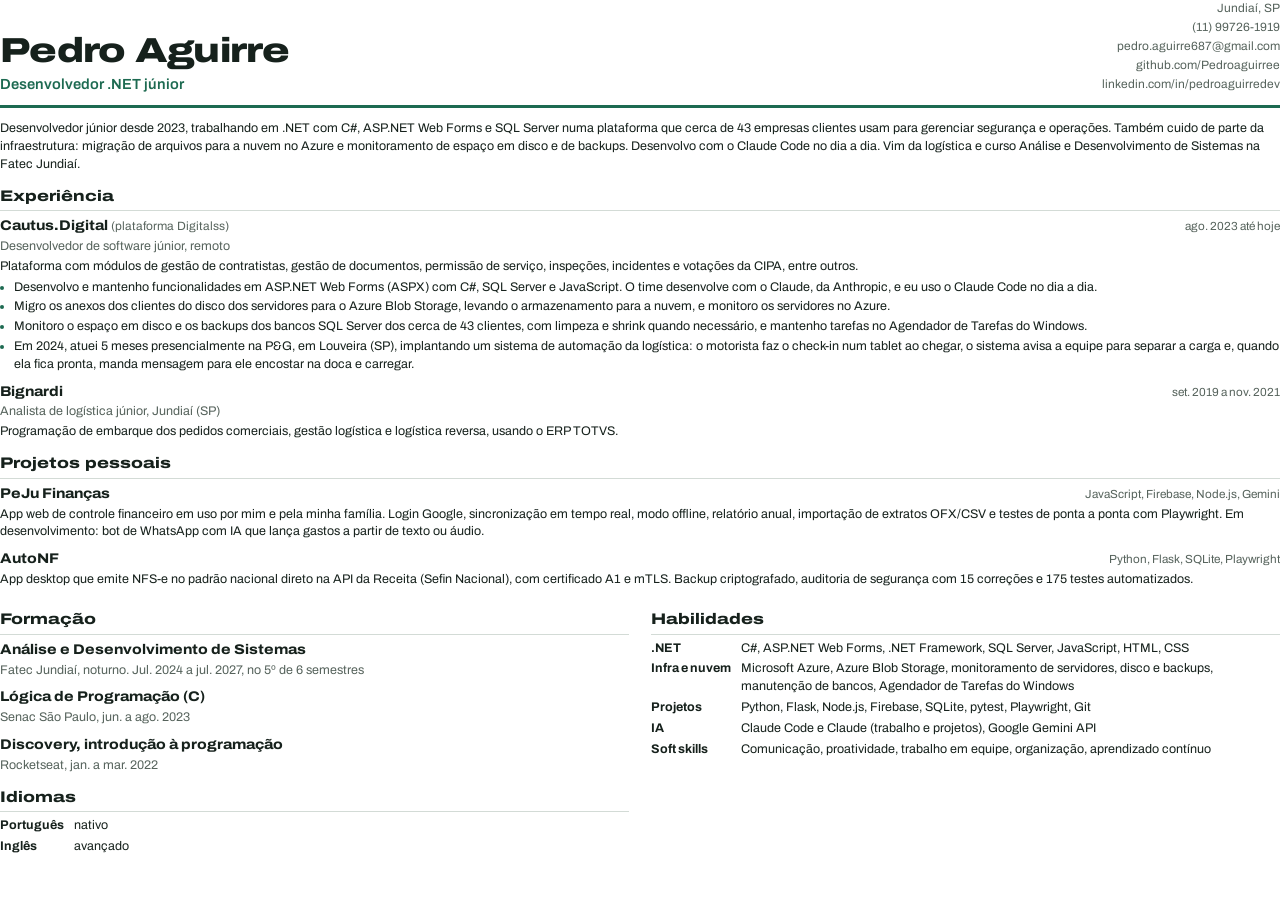
<file: curriculo/curriculo.html>
<!DOCTYPE html>
<html lang="pt-BR">
<head>
<meta charset="utf-8">
<title>Currículo de Pedro Aguirre</title>
<link href="https://fonts.googleapis.com/css2?family=Archivo:wdth,wght@62..125,100..900&display=swap" rel="stylesheet">
<link rel="stylesheet" href="cv.css">
</head>
<body>
<header>
  <div>
    <h1>Pedro Aguirre</h1>
    <p class="cargo">Desenvolvedor .NET júnior</p>
  </div>
  <ul class="contato">
    <li>Jundiaí, SP</li>
    <li><a href="https://wa.me/5511997261919">(11) 99726-1919</a></li>
    <li><a href="mailto:pedro.aguirre687@gmail.com">pedro.aguirre687@gmail.com</a></li>
    <li><a href="https://github.com/Pedroaguirree">github.com/Pedroaguirree</a></li>
    <li><a href="https://www.linkedin.com/in/pedroaguirredev/">linkedin.com/in/pedroaguirredev</a></li>
  </ul>
</header>

<p class="resumo">Desenvolvedor júnior desde 2023, trabalhando em .NET com C#, ASP.NET Web Forms e SQL Server numa plataforma que cerca de 43 empresas clientes usam para gerenciar segurança e operações. Também cuido de parte da infraestrutura: migração de arquivos para a nuvem no Azure e monitoramento de espaço em disco e de backups. Desenvolvo com o Claude Code no dia a dia. Vim da logística e curso Análise e Desenvolvimento de Sistemas na Fatec Jundiaí.</p>

<h2>Experiência</h2>
<article>
  <div class="cab"><h3>Cautus.Digital <span>(plataforma Digitalss)</span></h3><p>ago. 2023 até hoje</p></div>
  <p class="sub">Desenvolvedor de software júnior, remoto</p>
  <p>Plataforma com módulos de gestão de contratistas, gestão de documentos, permissão de serviço, inspeções, incidentes e votações da CIPA, entre outros.</p>
  <ul>
    <li>Desenvolvo e mantenho funcionalidades em ASP.NET Web Forms (ASPX) com C#, SQL Server e JavaScript. O time desenvolve com o Claude, da Anthropic, e eu uso o Claude Code no dia a dia.</li>
    <li>Migro os anexos dos clientes do disco dos servidores para o Azure Blob Storage, levando o armazenamento para a nuvem, e monitoro os servidores no Azure.</li>
    <li>Monitoro o espaço em disco e os backups dos bancos SQL Server dos cerca de 43 clientes, com limpeza e shrink quando necessário, e mantenho tarefas no Agendador de Tarefas do Windows.</li>
    <li>Em 2024, atuei 5 meses presencialmente na P&amp;G, em Louveira (SP), implantando um sistema de automação da logística: o motorista faz o check-in num tablet ao chegar, o sistema avisa a equipe para separar a carga e, quando ela fica pronta, manda mensagem para ele encostar na doca e carregar.</li>
  </ul>
</article>
<article>
  <div class="cab"><h3>Bignardi</h3><p>set. 2019 a nov. 2021</p></div>
  <p class="sub">Analista de logística júnior, Jundiaí (SP)</p>
  <p>Programação de embarque dos pedidos comerciais, gestão logística e logística reversa, usando o ERP TOTVS.</p>
</article>

<h2>Projetos pessoais</h2>
<article>
  <div class="cab"><h3>PeJu Finanças</h3><p>JavaScript, Firebase, Node.js, Gemini</p></div>
  <p>App web de controle financeiro em uso por mim e pela minha família. Login Google, sincronização em tempo real, modo offline, relatório anual, importação de extratos OFX/CSV e testes de ponta a ponta com Playwright. Em desenvolvimento: bot de WhatsApp com IA que lança gastos a partir de texto ou áudio.</p>
</article>
<article>
  <div class="cab"><h3>AutoNF</h3><p>Python, Flask, SQLite, Playwright</p></div>
  <p>App desktop que emite NFS-e no padrão nacional direto na API da Receita (Sefin Nacional), com certificado A1 e mTLS. Backup criptografado, auditoria de segurança com 15 correções e 175 testes automatizados.</p>
</article>

<div class="duas">
  <section>
    <h2>Formação</h2>
    <article><div class="cab"><h3>Análise e Desenvolvimento de Sistemas</h3></div><p class="sub">Fatec Jundiaí, noturno. Jul. 2024 a jul. 2027, no 5º de 6 semestres</p></article>
    <article><div class="cab"><h3>Lógica de Programação (C)</h3></div><p class="sub">Senac São Paulo, jun. a ago. 2023</p></article>
    <article><div class="cab"><h3>Discovery, introdução à programação</h3></div><p class="sub">Rocketseat, jan. a mar. 2022</p></article>
    <h2>Idiomas</h2>
    <dl>
      <dt>Português</dt><dd>nativo</dd>
      <dt>Inglês</dt><dd>avançado</dd>
    </dl>
  </section>
  <section>
    <h2>Habilidades</h2>
    <dl>
      <dt>.NET</dt><dd>C#, ASP.NET Web Forms, .NET Framework, SQL Server, JavaScript, HTML, CSS</dd>
      <dt>Infra e nuvem</dt><dd>Microsoft Azure, Azure Blob Storage, monitoramento de servidores, disco e backups, manutenção de bancos, Agendador de Tarefas do Windows</dd>
      <dt>Projetos</dt><dd>Python, Flask, Node.js, Firebase, SQLite, pytest, Playwright, Git</dd>
      <dt>IA</dt><dd>Claude Code e Claude (trabalho e projetos), Google Gemini API</dd>
      <dt>Soft skills</dt><dd>Comunicação, proatividade, trabalho em equipe, organização, aprendizado contínuo</dd>
    </dl>
  </section>
</div>
</body>
</html>
</file>
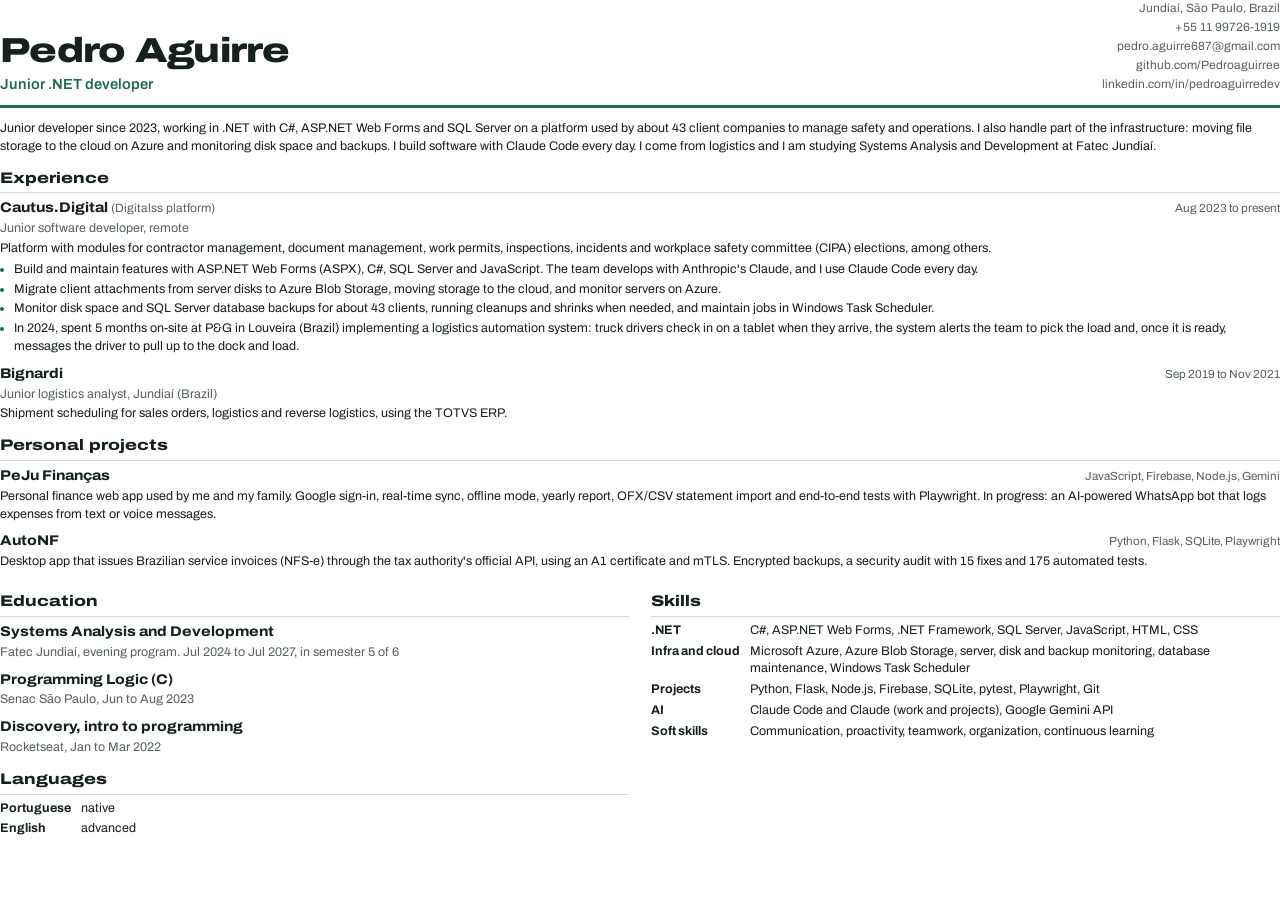
<file: curriculo/resume.html>
<!DOCTYPE html>
<html lang="en">
<head>
<meta charset="utf-8">
<title>Pedro Aguirre, résumé</title>
<link href="https://fonts.googleapis.com/css2?family=Archivo:wdth,wght@62..125,100..900&display=swap" rel="stylesheet">
<link rel="stylesheet" href="cv.css">
</head>
<body>
<header>
  <div>
    <h1>Pedro Aguirre</h1>
    <p class="cargo">Junior .NET developer</p>
  </div>
  <ul class="contato">
    <li>Jundiaí, São Paulo, Brazil</li>
    <li><a href="https://wa.me/5511997261919">+55 11 99726-1919</a></li>
    <li><a href="mailto:pedro.aguirre687@gmail.com">pedro.aguirre687@gmail.com</a></li>
    <li><a href="https://github.com/Pedroaguirree">github.com/Pedroaguirree</a></li>
    <li><a href="https://www.linkedin.com/in/pedroaguirredev/">linkedin.com/in/pedroaguirredev</a></li>
  </ul>
</header>

<p class="resumo">Junior developer since 2023, working in .NET with C#, ASP.NET Web Forms and SQL Server on a platform used by about 43 client companies to manage safety and operations. I also handle part of the infrastructure: moving file storage to the cloud on Azure and monitoring disk space and backups. I build software with Claude Code every day. I come from logistics and I am studying Systems Analysis and Development at Fatec Jundiaí.</p>

<h2>Experience</h2>
<article>
  <div class="cab"><h3>Cautus.Digital <span>(Digitalss platform)</span></h3><p>Aug 2023 to present</p></div>
  <p class="sub">Junior software developer, remote</p>
  <p>Platform with modules for contractor management, document management, work permits, inspections, incidents and workplace safety committee (CIPA) elections, among others.</p>
  <ul>
    <li>Build and maintain features with ASP.NET Web Forms (ASPX), C#, SQL Server and JavaScript. The team develops with Anthropic's Claude, and I use Claude Code every day.</li>
    <li>Migrate client attachments from server disks to Azure Blob Storage, moving storage to the cloud, and monitor servers on Azure.</li>
    <li>Monitor disk space and SQL Server database backups for about 43 clients, running cleanups and shrinks when needed, and maintain jobs in Windows Task Scheduler.</li>
    <li>In 2024, spent 5 months on-site at P&amp;G in Louveira (Brazil) implementing a logistics automation system: truck drivers check in on a tablet when they arrive, the system alerts the team to pick the load and, once it is ready, messages the driver to pull up to the dock and load.</li>
  </ul>
</article>
<article>
  <div class="cab"><h3>Bignardi</h3><p>Sep 2019 to Nov 2021</p></div>
  <p class="sub">Junior logistics analyst, Jundiaí (Brazil)</p>
  <p>Shipment scheduling for sales orders, logistics and reverse logistics, using the TOTVS ERP.</p>
</article>

<h2>Personal projects</h2>
<article>
  <div class="cab"><h3>PeJu Finanças</h3><p>JavaScript, Firebase, Node.js, Gemini</p></div>
  <p>Personal finance web app used by me and my family. Google sign-in, real-time sync, offline mode, yearly report, OFX/CSV statement import and end-to-end tests with Playwright. In progress: an AI-powered WhatsApp bot that logs expenses from text or voice messages.</p>
</article>
<article>
  <div class="cab"><h3>AutoNF</h3><p>Python, Flask, SQLite, Playwright</p></div>
  <p>Desktop app that issues Brazilian service invoices (NFS-e) through the tax authority's official API, using an A1 certificate and mTLS. Encrypted backups, a security audit with 15 fixes and 175 automated tests.</p>
</article>

<div class="duas">
  <section>
    <h2>Education</h2>
    <article><div class="cab"><h3>Systems Analysis and Development</h3></div><p class="sub">Fatec Jundiaí, evening program. Jul 2024 to Jul 2027, in semester 5 of 6</p></article>
    <article><div class="cab"><h3>Programming Logic (C)</h3></div><p class="sub">Senac São Paulo, Jun to Aug 2023</p></article>
    <article><div class="cab"><h3>Discovery, intro to programming</h3></div><p class="sub">Rocketseat, Jan to Mar 2022</p></article>
    <h2>Languages</h2>
    <dl>
      <dt>Portuguese</dt><dd>native</dd>
      <dt>English</dt><dd>advanced</dd>
    </dl>
  </section>
  <section>
    <h2>Skills</h2>
    <dl>
      <dt>.NET</dt><dd>C#, ASP.NET Web Forms, .NET Framework, SQL Server, JavaScript, HTML, CSS</dd>
      <dt>Infra and cloud</dt><dd>Microsoft Azure, Azure Blob Storage, server, disk and backup monitoring, database maintenance, Windows Task Scheduler</dd>
      <dt>Projects</dt><dd>Python, Flask, Node.js, Firebase, SQLite, pytest, Playwright, Git</dd>
      <dt>AI</dt><dd>Claude Code and Claude (work and projects), Google Gemini API</dd>
      <dt>Soft skills</dt><dd>Communication, proactivity, teamwork, organization, continuous learning</dd>
    </dl>
  </section>
</div>
</body>
</html>
</file>
<file: curriculo/cv.css>
@page { size: A4; margin: 11mm 15mm; }
* { box-sizing: border-box; }
body { margin: 0; font-family: "Archivo", Arial, sans-serif; font-size: 9.4pt; line-height: 1.42; color: #16211C; }
a { color: inherit; text-decoration: none; }
header { display: flex; justify-content: space-between; align-items: flex-end; gap: 16px; padding-bottom: 10px; border-bottom: 3px solid #1D6A51; margin-bottom: 12px; }
h1 { font-stretch: 125%; font-weight: 850; font-size: 26pt; line-height: 1; letter-spacing: -.02em; margin: 0; }
.cargo { margin: 6px 0 0; font-weight: 600; color: #1D6A51; font-size: 11pt; }
.busca { margin: 3px 0 0; color: #56635C; font-size: 9pt; }
.contato { list-style: none; margin: 0; padding: 0; text-align: right; color: #56635C; font-size: 9pt; }
.resumo { margin: 0 0 4px; }
h2 { font-stretch: 125%; font-weight: 800; font-size: 11.5pt; margin: 12px 0 5px; padding-bottom: 3px; border-bottom: 1px solid #D3DBD6; }
h3 { font-stretch: 112%; font-weight: 750; font-size: 10.5pt; margin: 0; }
h3 span { font-stretch: 100%; font-weight: 400; color: #56635C; font-size: 9pt; }
article { margin-bottom: 8px; break-inside: avoid; }
.cab { display: flex; justify-content: space-between; align-items: baseline; gap: 12px; }
.cab p { margin: 0; color: #56635C; font-size: 8.8pt; white-space: nowrap; }
p { margin: 2px 0; }
.sub { color: #56635C; }
ul { margin: 3px 0 0; padding-left: 14px; }
li { margin-bottom: 2px; }
li::marker { color: #1D6A51; }
code { font-size: 8.6pt; }
.duas { display: grid; grid-template-columns: 1fr 1fr; gap: 0 22px; }
dl { margin: 0; display: grid; grid-template-columns: auto 1fr; gap: 3px 10px; }
dt { font-weight: 700; }
dd { margin: 0; }
</file>
